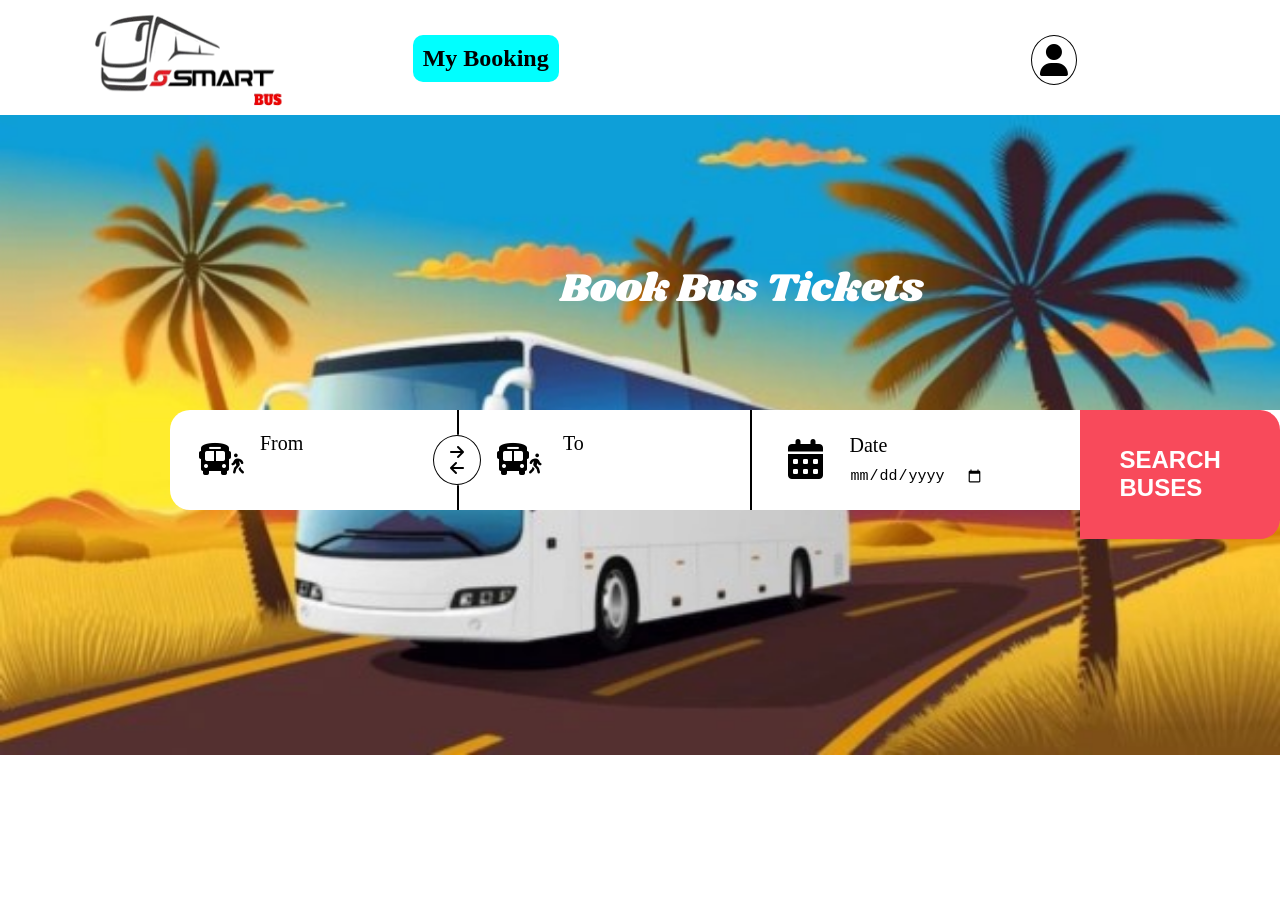
<file: assets/pages/html/home.html>
<!DOCTYPE html>
<html lang="en">

<head>
    <meta charset="UTF-8">
    <meta name="viewport" content="width=device-width, initial-scale=1.0">
    <title>Smart bus</title>
    <link rel="stylesheet" href="../styles/home.css">

    <link rel="preconnect" href="https://fonts.googleapis.com">
    <link rel="preconnect" href="https://fonts.gstatic.com" crossorigin>
    <link rel="stylesheet" href="https://cdnjs.cloudflare.com/ajax/libs/font-awesome/6.5.0/css/all.min.css">

    <link
        href="https://fonts.googleapis.com/css2?family=Abril+Fatface&family=Anton&family=Anton+SC&family=Archivo:ital,wght@0,100..900;1,100..900&family=Dangrek&family=Foldit:wght@100..900&family=Kalnia+Glaze:wght@100..700&family=Kaushan+Script&family=Lobster&family=Lobster+Two:ital,wght@0,400;0,700;1,400;1,700&family=Oswald:wght@200..700&family=Playfair+Display:ital,wght@0,400..900;1,400..900&family=Shrikhand&family=Signika+Negative:wght@300..700&family=Yeseva+One&display=swap"
        rel="stylesheet">


</head>

<body>
    <header>
        <!-- Bus logo -->
        <img src="../../image/SMART BUS logo.png" alt="Bus_logo" id="Bus_logo">

        <!-- My booking button -->
        <h2 id="mybooking">My Booking</h2>

        <!-- profile icon -->
        <i class="fas fa-user" id="profile"></i>
        <h1 id="userName"></h1>
    </header>
    <main>

        <div>
            <h1 id="book_bus_ticket">Book Bus Tickets</h1>

            <!-- search buses button -->
            <div class="search_bus">
                <h2 id="search_bus_button">SEARCH BUSES</h2>
            </div>

            <div id="bus_search_bg">
                <!-- from bus icon -->
                <span id="from_bus">
                    <i class="fas fa-bus"></i>
                    <i class="fas fa-person-walking flip" id="from_person"></i>
                </span>

                <!-- from input -->
                <div id="from_input">
                    <label for="from">From</label>
                    <input type="text" id="from">
                </div>

                <!-- 1st line  -->
                <div id="line"></div>

                <!-- Arrows icon -->
                <span class="stack">
                    <i class="fas fa-arrow-right "></i>
                    <i class="fas fa-arrow-left "></i>
                </span>

                <!-- To bus icon -->
                <span id="to_bus">
                    <i class="fas fa-bus"></i>
                    <i class="fas fa-person-walking" id="to_person"></i>
                </span>

                <!-- to input -->
                <div id="to_input">
                    <label for="to">To</label>
                    <input type="text" id="to">
                </div>

                <!-- 2nd line -->
                <div id="line2"></div>

                <!-- calender icon -->
                <span id="calender">
                    <i class="fas fa-calendar-days"></i>
                </span>

                <!-- date input -->
                <div class="date_input">
                    <label for="date">Date</label>
                    <input type="date" id="date">
                </div>

            </div>

            <h1 id="tag_line">Smooth Rides, Lasting Smiles</h1>
        </div>
    </main>
</body>
    <script>
        const h1 = document.getElementById("userName");
        localStorage.getItem("userName");
        h1.textContent = username;
    </script>
</html>
</file>
<file: assets/pages/styles/home.css>
* {
    margin: 0;
    padding: 0;
    box-sizing: border-box;
}


header {
    position: fixed;
    width: 100%;
    height: 100px;
    display: flex;
    justify-content: space-between;
    top: 0;
}

#Bus_logo {
    margin-left: 90px;
    height: 100px;
    width: 200px;
    margin-top: 10px;
    cursor: pointer;
}

#mybooking {
    background-color: aqua;
    width: fit-content;
    height: fit-content;
    padding: 10px;
    border-radius: 10px;
    margin-right: 350px;
    margin-top: 35px;
    cursor: pointer;
}

#profile {
    padding: 0.5rem 0.5rem;
    border-radius: 50%;
    height: fit-content;
    justify-content: center;
    border: 1px solid black;
    font-size: 2rem;
    cursor: pointer;
    margin-right: 80px;
    margin-top: 35px;
}

body {
    background-image: url("../../image/background\ bus\ image.webp");
    background-repeat: no-repeat;
    background-size: cover;
    background-position-y: 115px;

}

#bus_search_bg {
    width: 1150px;
    height: 100px;
    background-color: white;
    margin-top: 410px;
    margin-left: 170px;
    border-radius: 20px;
    display: flex;
    justify-content: space-evenly;
    align-items: center;

}

#book_bus_ticket {
    font-family: "Shrikhand", serif;
    font-weight: 400;
    position: absolute;
    top: 260px;
    left: 560px;
    color: white;
    font-size: 40px;
    display: flex;

}

#tag_line {
    font-family: "Shrikhand", serif;
    font-weight: 400;
    position: absolute;
    bottom: 30px;
    left: 410px;
    color: white;
    font-size: 40px;
}

#from_bus {
    font-size: 2rem;
    transition: 300ms all ease;
    margin-right: 150px;

}

.stack {
    display: flex;
    flex-direction: column;
    padding: 0.5rem 1rem;
    border-radius: 50%;
    height: fit-content;
    justify-content: center;
    border: 1px solid black;
    position: relative;
    right: 252px;
    cursor: pointer;
}


/*button {
    background: none;
    Remove background
    border: none;
    Remove border
    padding: 0;
    Remove padding
    margin: 0;
    Remove margin
    font: inherit;
    Inherit font style from parent
    color: inherit;
    Inherit text color
    cursor: pointer;
    Show pointer on hover
    outline: none;
    Remove outline
    box-shadow: none;
     Remove box-shadow 
}*/



#from_person {
    transform: scaleX(-1);
    position: relative;
    right: 10px;
    font-size: 20px;

}

#calender {
    font-size: 2.5rem;
    position: relative;
    right: 310px;
}

.date_input {
    display: flex;
    flex-direction: column;
    position: relative;
    right: 310px;
}

.date_input label {
    margin-bottom: 10px;
    font-size: 20px;
}

#date {
    border: none;
    font-size: 15px;
}

#line {
    width: 2px;
    height: 100px;
    background: rgb(0, 0, 0);
    background: linear-gradient(0deg, rgba(0, 0, 0, 1) 24%, rgba(255, 255, 255, 1) 26%, rgba(255, 255, 255, 1) 74%, rgba(0, 0, 0, 1) 76%);
    position: relative;
    right: 200px;
}

#line2 {
    width: 2px;
    height: 100px;
    background-color: black;
    position: relative;
    right: 320px;
}

#from_input {
    position: relative;
    right: 170px;
    display: flex;
    flex-direction: column;
}

#from_input label {
    font-size: 20px;
}

#from {
    border: none;
    margin-top: 10px;
    font-size: 20px;
    width: 200px;
    padding: 0px 30px 0px 0px;
}

#from:hover {
    outline: 0;
}

#from:focus {
    outline: 0;
}

#to_bus {
    font-size: 2rem;
    position: relative;
    right: 265px;

}

#to_person {
    position: relative;
    right: 10px;
    font-size: 20px;
}

#to_input {
    display: flex;
    flex-direction: column;
    position: relative;
    right: 280px;
}

#to_input label {
    font-size: 20px;

}

#to {
    border: none;
    margin-top: 10px;
    font-size: 20px;
    width: 200px;
    padding: 0px 30px 0px 0px;
}

#to:hover {
    outline: 0;
}

#to:focus {
    outline: 0;
}

.search_bus {
    position: absolute;
    left: 1080px;
    top: 410px;
    background-color: rgb(248, 74, 91);
    color: white;
    width: fit-content;
    padding: 36.3px 39.5px;
    border-radius: 0px 20px 20px 0px;
    font-family: 'Franklin Gothic Medium', 'Arial Narrow', Arial, sans-serif;
    cursor: pointer;
}
</file>
